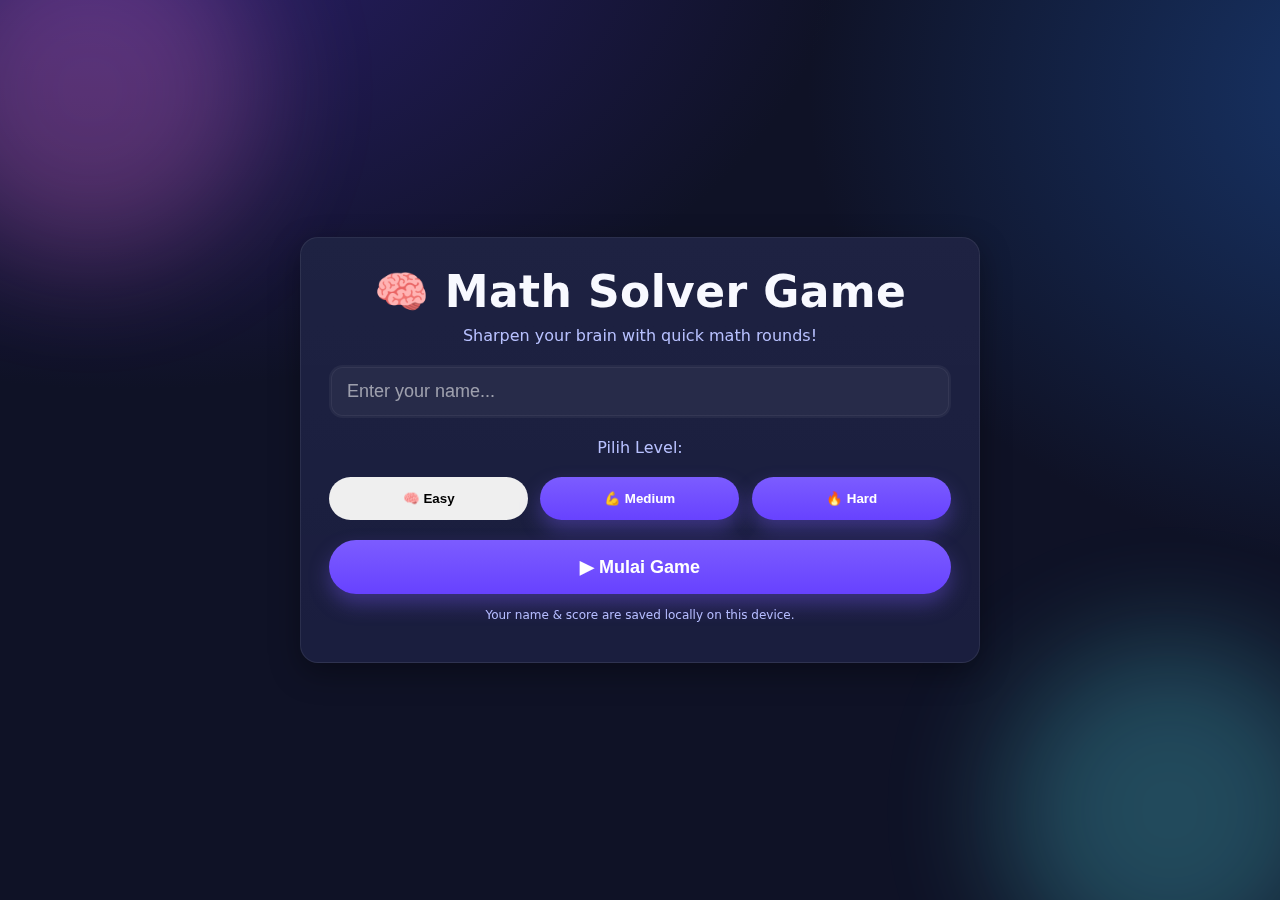
<file: index.html>
<!DOCTYPE html>
<html lang="en">
<head>
  <meta charset="UTF-8" />
  <meta name="viewport" content="width=device-width, initial-scale=1" />
  <title>Math Solver Game — Start</title>
  <link rel="stylesheet" href="styles.css" />
</head>
<body data-page="start">
  <div class="bg-shapes"></div>

  <main class="wrapper">
    <section class="card start-card pop-in">
      <h1 class="title">🧠 Math Solver Game</h1>
      <p class="subtitle">Sharpen your brain with quick math rounds!</p>

      <label class="input-wrap">
        <input id="username" type="text" autocomplete="name" maxlength="20"
               placeholder="Enter your name..." />
        <span class="input-underline"></span>
      </label>

      <!-- Pilihan Level -->
<div class="level-select" style="margin: 20px 0;">
  <p class="subtitle">Pilih Level:</p>
  <div style="display: flex; gap: 12px; justify-content: center; flex-wrap: wrap;">
    <button id="levelEasy" class="btn btn-primary" style="flex: 1; min-width: 120px;">🧠 Easy</button>
    <button id="levelMedium" class="btn btn-primary" style="flex: 1; min-width: 120px;">💪 Medium</button>
    <button id="levelHard" class="btn btn-primary" style="flex: 1; min-width: 120px;">🔥 Hard</button>
  </div>
</div>

<!-- Tombol Mulai (disabled sampai level dipilih) -->
<button id="playBtn" class="btn btn-primary btn-big wobble-hover" disabled>
  ▶ Mulai Game
</button>

      <p class="tiny-hint">Your name & score are saved locally on this device.</p>
    </section>
  </main>

  <script src="script.js"></script>
</body>
</html>
</file>
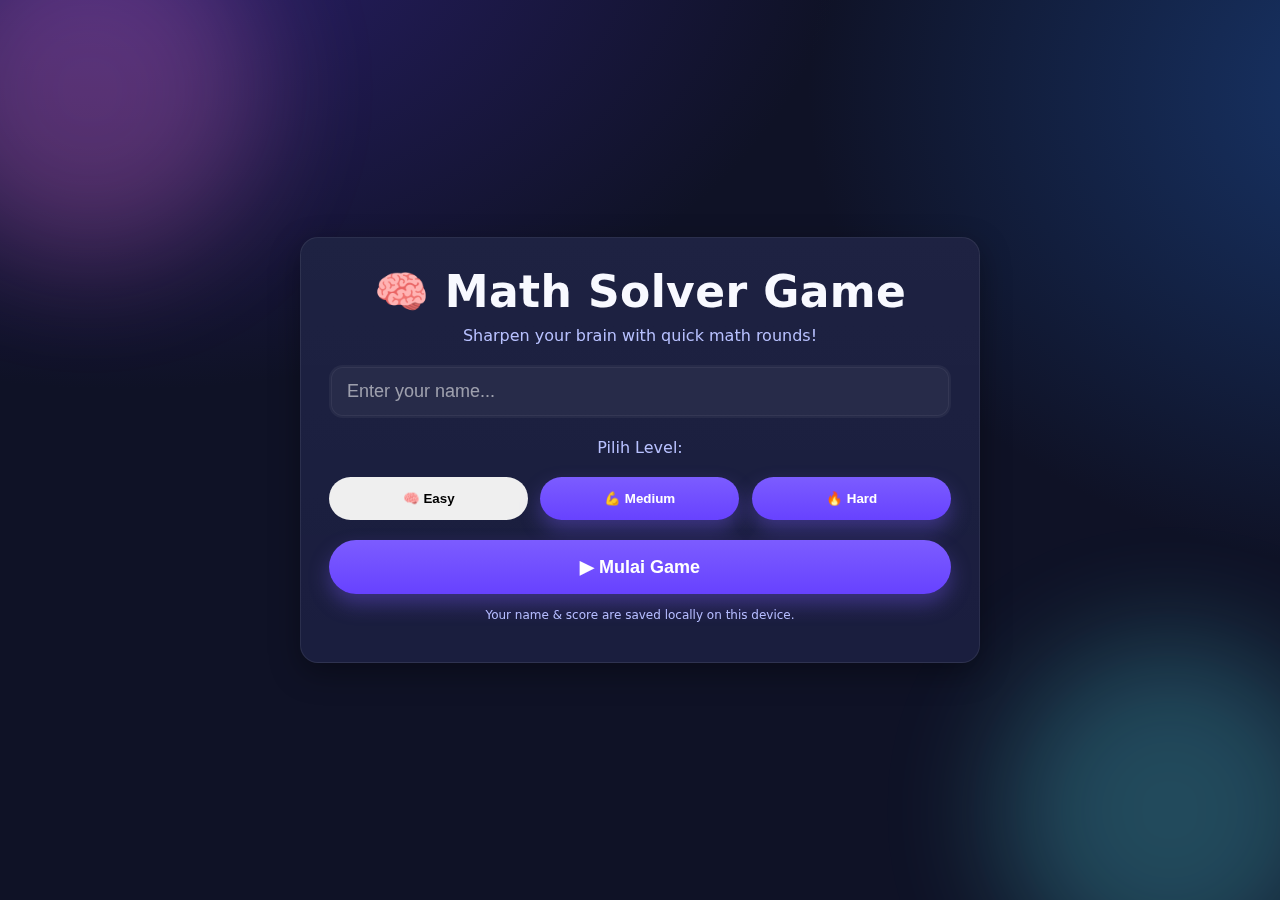
<file: question.html>
<!DOCTYPE html>
<html lang="en">
<head>
  <meta charset="UTF-8" />
  <meta name="viewport" content="width=device-width, initial-scale=1" />
  <title>Math Solver Game — Question</title>
  <link rel="stylesheet" href="styles.css" />
</head>
<body data-page="question">
  <div class="bg-shapes"></div>

  <header class="topbar">
    <div class="user-pill">
      <span id="userNameLabel">Player</span>
    </div>
    <div class="score-pill">
      Score: <span id="scoreLabel">0</span>
    </div>
  </header>

  <main class="wrapper">
    <div class="progress">
      <div id="progressBar" class="progress-bar"></div>
      <div id="progressText" class="progress-text"></div>
    </div>

    <section class="card question-card rise-in">
      <div id="questionBox" class="question-box pulse">
        <!-- Question text injected here -->
      </div>

      <div class="choices-grid">
        <button class="choice-btn" data-key="A"><span class="chip">A</span><span class="choice-text"></span></button>
        <button class="choice-btn" data-key="B"><span class="chip">B</span><span class="choice-text"></span></button>
        <button class="choice-btn" data-key="C"><span class="chip">C</span><span class="choice-text"></span></button>
        <button class="choice-btn" data-key="D"><span class="chip">D</span><span class="choice-text"></span></button>
      </div>
    </section>
  </main>

  <script src="script.js"></script>
</body>
</html>
</file>
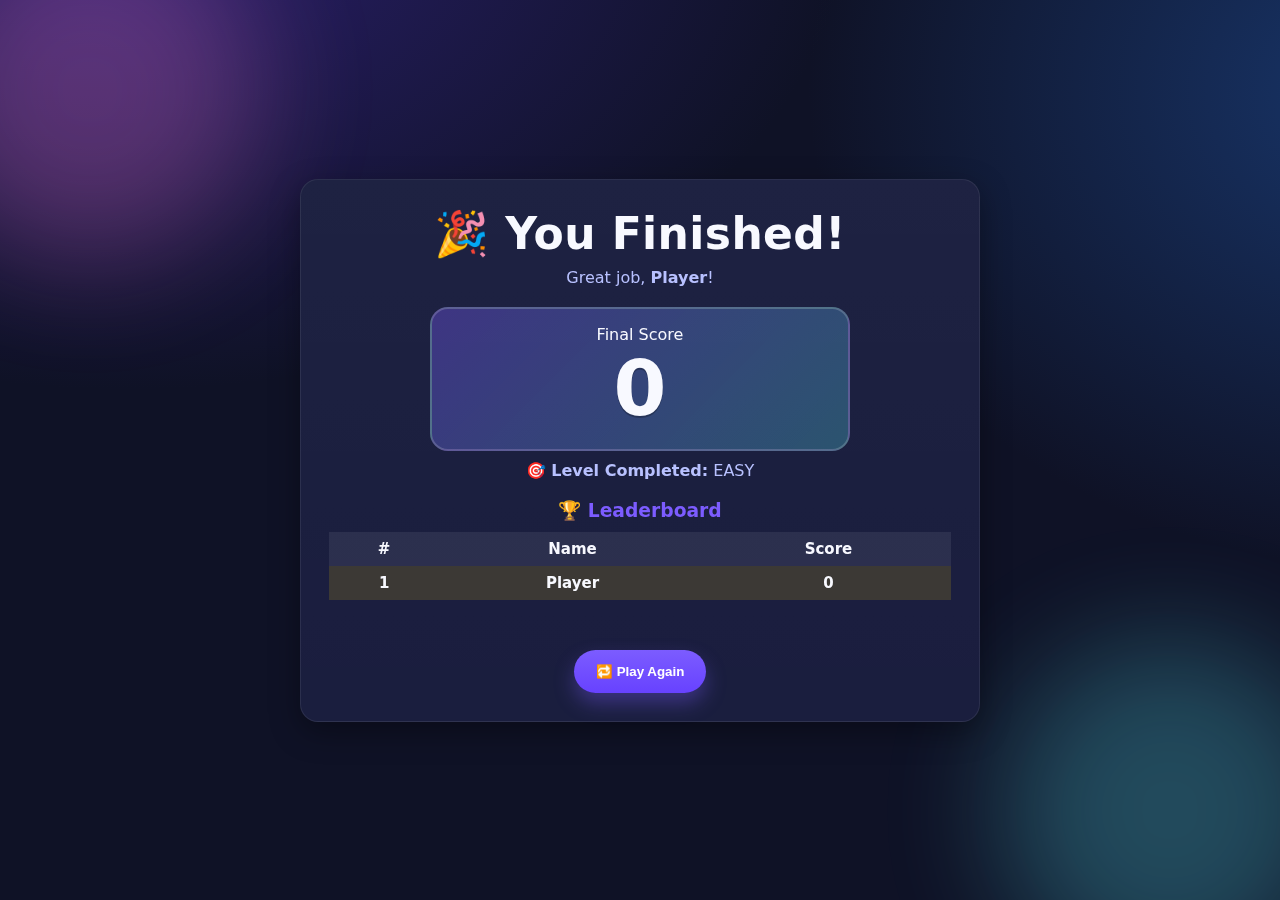
<file: result.html>
<!DOCTYPE html>
<html lang="en">
<head>
  <meta charset="UTF-8" />
  <meta name="viewport" content="width=device-width, initial-scale=1" />
  <title>Math Solver Game — Result</title>
  <link rel="stylesheet" href="styles.css" />
</head>
<body data-page="result">
  <div class="bg-shapes"></div>

  <main class="wrapper">
    <section class="card result-card pop-in">
      <h2 class="title">🎉 You Finished!</h2>
      <p class="subtitle">
        Great job, <strong id="finalUser">Player</strong>!
      </p>

      <div class="final-score bounce">
        Final Score
        <div id="finalScore" class="final-score-number">0</div>
      </div>

      <!-- Leaderboard -->
      <div class="leaderboard">
        <h3>🏆 Leaderboard</h3>
        <table id="leaderboardTable">
          <thead>
            <tr>
              <th>#</th>
              <th>Name</th>
              <th>Score</th>
            </tr>
          </thead>
          <tbody></tbody>
        </table>
      </div>

      <div class="result-actions" style="margin-top: 50px;">
  <button id="playAgainBtn" class="btn btn-primary wobble-hover">🔁 Play Again</button>
</div>
    </section>
  </main>

  <script src="script.js"></script>
</body>
</html>
</file>
<file: styles.css>
/* -------- Base & Theme -------- */
:root{
  --bg: #0f1226;
  --card: #15193a;
  --text: #f8f9ff;
  --muted: #b8c1ff;
  --primary: #7c5cff;      /* Purple */
  --primary-700:#6742ff;
  --success: #16c27a;      /* Green */
  --danger: #ff496e;       /* Pink-Red */
  --shadow: 0 10px 30px rgba(0,0,0,0.35);
  --radius: 18px;
}

* { box-sizing: border-box; }
html, body { height: 100%; }
body{
  margin:0;
  font-family: ui-rounded, "SF Pro Rounded", Inter, system-ui, -apple-system, Segoe UI, Roboto, "Helvetica Neue", Arial, "Noto Sans", "Apple Color Emoji", "Segoe UI Emoji", "Segoe UI Symbol";
  background: radial-gradient(1200px 800px at 10% -10%, #2a1f6b 0%, rgba(42,31,107,0) 60%),
              radial-gradient(1000px 800px at 110% 10%, #18366b 0%, rgba(24,54,107,0) 60%),
              var(--bg);
  color: var(--text);
  overflow-x: hidden;
}

/* Floating blurry circles for playful vibe */
.bg-shapes::before,
.bg-shapes::after{
  content:"";
  position: fixed;
  width: 340px; height: 340px;
  border-radius: 50%;
  filter: blur(60px);
  z-index: -1;
}
.bg-shapes::before{ background: #ff7ce0; top: -80px; left: -80px; opacity: .25; }
.bg-shapes::after{ background: #5cf3ff; bottom: -80px; right: -60px; opacity: .25; }

.wrapper{
  min-height: 100dvh;
  display: grid;
  place-items: center;
  padding: 20px;
}

.card{
  width: 100%;
  max-width: 680px;
  background: linear-gradient(180deg, rgba(255,255,255,0.04), rgba(255,255,255,0.02)) , var(--card);
  border: 1px solid rgba(255,255,255,0.08);
  border-radius: var(--radius);
  box-shadow: var(--shadow);
  padding: 28px;
}

/* -------- Typography -------- */
.title{
  margin: 0 0 8px;
  font-size: clamp(28px, 4vw, 44px);
  letter-spacing: 0.4px;
}
.subtitle{
  margin: 0 0 20px;
  color: var(--muted);
}

/* -------- Inputs -------- */
.input-wrap{
  display: block;
  margin: 12px 0 18px;
  position: relative;
}
.input-wrap input{
  width: 100%;
  padding: 14px 16px;
  font-size: 18px;
  color: var(--text);
  background: rgba(255,255,255,0.05);
  border: 2px solid transparent;
  border-radius: 14px;
  outline: none;
  transition: 180ms ease;
  box-shadow: inset 0 0 0 1px rgba(255,255,255,0.06);
}
.input-wrap input::placeholder{ color: rgba(255,255,255,0.55); }
.input-wrap input:focus{
  border-color: var(--primary);
  box-shadow: 0 0 0 6px rgba(124,92,255,0.25);
}

/* -------- Buttons -------- */
.btn{
  border: 0;
  display: inline-flex;
  align-items: center;
  justify-content: center;
  gap: 10px;
  padding: 14px 22px;
  border-radius: 999px;
  font-weight: 700;
  cursor: pointer;
  transition: transform .12s ease, box-shadow .2s ease, background .2s ease;
  user-select: none;
  will-change: transform;
}
.btn-big{ width: 100%; padding: 16px 26px; font-size: 18px; }
.btn-primary{
  background: linear-gradient(180deg, var(--primary), var(--primary-700));
  color: white;
  box-shadow: 0 10px 20px rgba(124,92,255,0.35);
}
.btn-primary:hover{ transform: translateY(-2px) scale(1.01); }
.btn-primary:active{ transform: translateY(0) scale(0.98); }

.wobble-hover{
  animation: idleFloat 3s ease-in-out infinite;
}
.wobble-hover:hover{
  animation-play-state: paused;
}

.tiny-hint{
  margin-top: 14px;
  color: var(--muted);
  font-size: 12px;
}

/* -------- Start / Question / Result Cards -------- */
.start-card{ text-align: center; }

.topbar{
  position: sticky;
  top: 0;
  display: flex;
  justify-content: space-between;
  gap: 10px;
  padding: 14px 16px;
  background: linear-gradient(180deg, rgba(15,18,38,0.9), rgba(15,18,38,0.5));
  backdrop-filter: blur(6px);
  border-bottom: 1px solid rgba(255,255,255,0.06);
  z-index: 2;
}
.user-pill, .score-pill{
  padding: 8px 14px;
  background: rgba(255,255,255,0.05);
  border: 1px solid rgba(255,255,255,0.08);
  border-radius: 999px;
  box-shadow: var(--shadow);
}

.question-card{ display: grid; gap: 18px; }
.question-box{
  text-align: center;
  font-size: clamp(28px, 6vw, 46px);
  font-weight: 800;
  padding: 22px 18px;
  border-radius: 20px;
  background: linear-gradient(135deg, rgba(124,92,255,0.35), rgba(92,243,255,0.25));
  border: 2px solid rgba(255,255,255,0.18);
  text-shadow: 0 2px 0 rgba(0,0,0,0.25);
}

.choices-grid{
  display: grid;
  grid-template-columns: 1fr 1fr;
  gap: 14px;
}
.choice-btn{
  display: grid;
  grid-template-columns: auto 1fr;
  align-items: center;
  gap: 12px;
  width: 100%;
  padding: 16px 16px;
  font-size: clamp(16px, 2.6vw, 18px);
  border: 0;
  border-radius: 16px;
  color: var(--text);
  background: linear-gradient(180deg, rgba(255,255,255,0.06), rgba(255,255,255,0.03));
  box-shadow: var(--shadow);
  cursor: pointer;
  transition: transform .12s ease, box-shadow .2s ease, background .2s ease;
}
.choice-btn .chip{
  display: inline-grid; place-items:center;
  width: 34px; height: 34px; font-weight: 900;
  border-radius: 12px;
  background: rgba(124,92,255,0.35);
  border: 1px solid rgba(255,255,255,0.2);
}
.choice-btn:hover{ transform: translateY(-2px); }
.choice-btn:active{ transform: translateY(0) scale(0.98); }
.choice-btn.correct{
  background: linear-gradient(180deg, rgba(22,194,122,0.4), rgba(22,194,122,0.2));
  box-shadow: 0 12px 28px rgba(22,194,122,0.35);
}
.choice-btn.wrong{
  background: linear-gradient(180deg, rgba(255,73,110,0.45), rgba(255,73,110,0.2));
  box-shadow: 0 12px 28px rgba(255,73,110,0.35);
}

.progress{
  position: relative;
  width: 100%;
  max-width: 680px;
  height: 16px;
  background: rgba(255,255,255,0.06);
  border: 1px solid rgba(255,255,255,0.08);
  border-radius: 999px;
  overflow: hidden;
  margin-bottom: 12px;
}
.progress-bar{
  height: 100%;
  width: 0%;
  background: linear-gradient(90deg, #7c5cff, #5cf3ff);
  transition: width .4s ease;
}
.progress-text{
  position: absolute; inset: 0;
  display: grid; place-items:center;
  font-size: 12px; color: var(--muted);
}

/* Result */
.result-card{ text-align:center; }
.final-score{
  margin: 18px auto 10px;
  padding: 16px;
  width: min(420px, 90%);
  border-radius: 18px;
  background: linear-gradient(135deg, rgba(124,92,255,0.35), rgba(92,243,255,0.25));
  border: 2px solid rgba(255,255,255,0.18);
}
.final-score-number{
  font-size: clamp(40px, 10vw, 76px);
  font-weight: 900;
  text-shadow: 0 2px 0 rgba(0,0,0,0.25);
}

.result-actions{ margin-top: 12px; display:flex; justify-content:center; }

/* -------- Animations -------- */
@keyframes idleFloat {
  0%{ transform: translateY(0) }
  50%{ transform: translateY(-3px) }
  100%{ transform: translateY(0) }
}
.pop-in{ animation: pop .45s cubic-bezier(.23,1,.32,1) both; }
@keyframes pop{
  0%{ opacity:0; transform: translateY(10px) scale(.98); }
  100%{ opacity:1; transform: translateY(0) scale(1); }
}
.rise-in{ animation: rise .6s cubic-bezier(.23,1,.32,1) both; }
@keyframes rise{
  0%{ opacity:0; transform: translateY(18px); }
  100%{ opacity:1; transform: translateY(0); }
}
.pulse{ animation: pulse 1.8s ease-in-out infinite; }
@keyframes pulse{
  0%,100%{ transform: scale(1); }
  50%{ transform: scale(1.01); }
}
.bounce{ animation: bounceIn .7s cubic-bezier(.2, .8, .2, 1) both; }
@keyframes bounceIn{
  0%{ transform: scale(.6); opacity:0; }
  60%{ transform: scale(1.05); opacity:1; }
  100%{ transform: scale(1); }
}
.flash-correct{
  animation: flashGreen .65s ease both;
}
@keyframes flashGreen{
  0%{ box-shadow: 0 0 0 0 rgba(22,194,122,0.0); }
  40%{ box-shadow: 0 0 0 18px rgba(22,194,122,0.25); }
  100%{ box-shadow: 0 0 0 0 rgba(22,194,122,0.0); }
}
.flash-wrong{
  animation: flashRed .65s ease both;
}
@keyframes flashRed{
  0%{ box-shadow: 0 0 0 0 rgba(255,73,110,0.0); }
  40%{ box-shadow: 0 0 0 18px rgba(255,73,110,0.25); }
  100%{ box-shadow: 0 0 0 0 rgba(255,73,110,0.0); }
}

/* -------- Responsive -------- */
@media (max-width: 520px){
  .choices-grid{ grid-template-columns: 1fr; }
}

/* Leaderboard styles */
.leaderboard {
  margin-top: 20px;
  text-align: left;
}

.leaderboard h3 {
  margin-bottom: 10px;
  text-align: center;
  color: var(--primary);
}

.leaderboard table {
  width: 100%;
  border-collapse: collapse;
  font-size: 15px;
}

.leaderboard th, .leaderboard td {
  padding: 8px;
  text-align: center;
}

.leaderboard thead {
  background: rgba(255,255,255,0.08);
}

.leaderboard tbody tr:nth-child(even) {
  background: rgba(255,255,255,0.04);
}

.leaderboard tbody tr:first-child {
  font-weight: bold;
  background: rgba(255,215,0,0.15);
}
</file>
